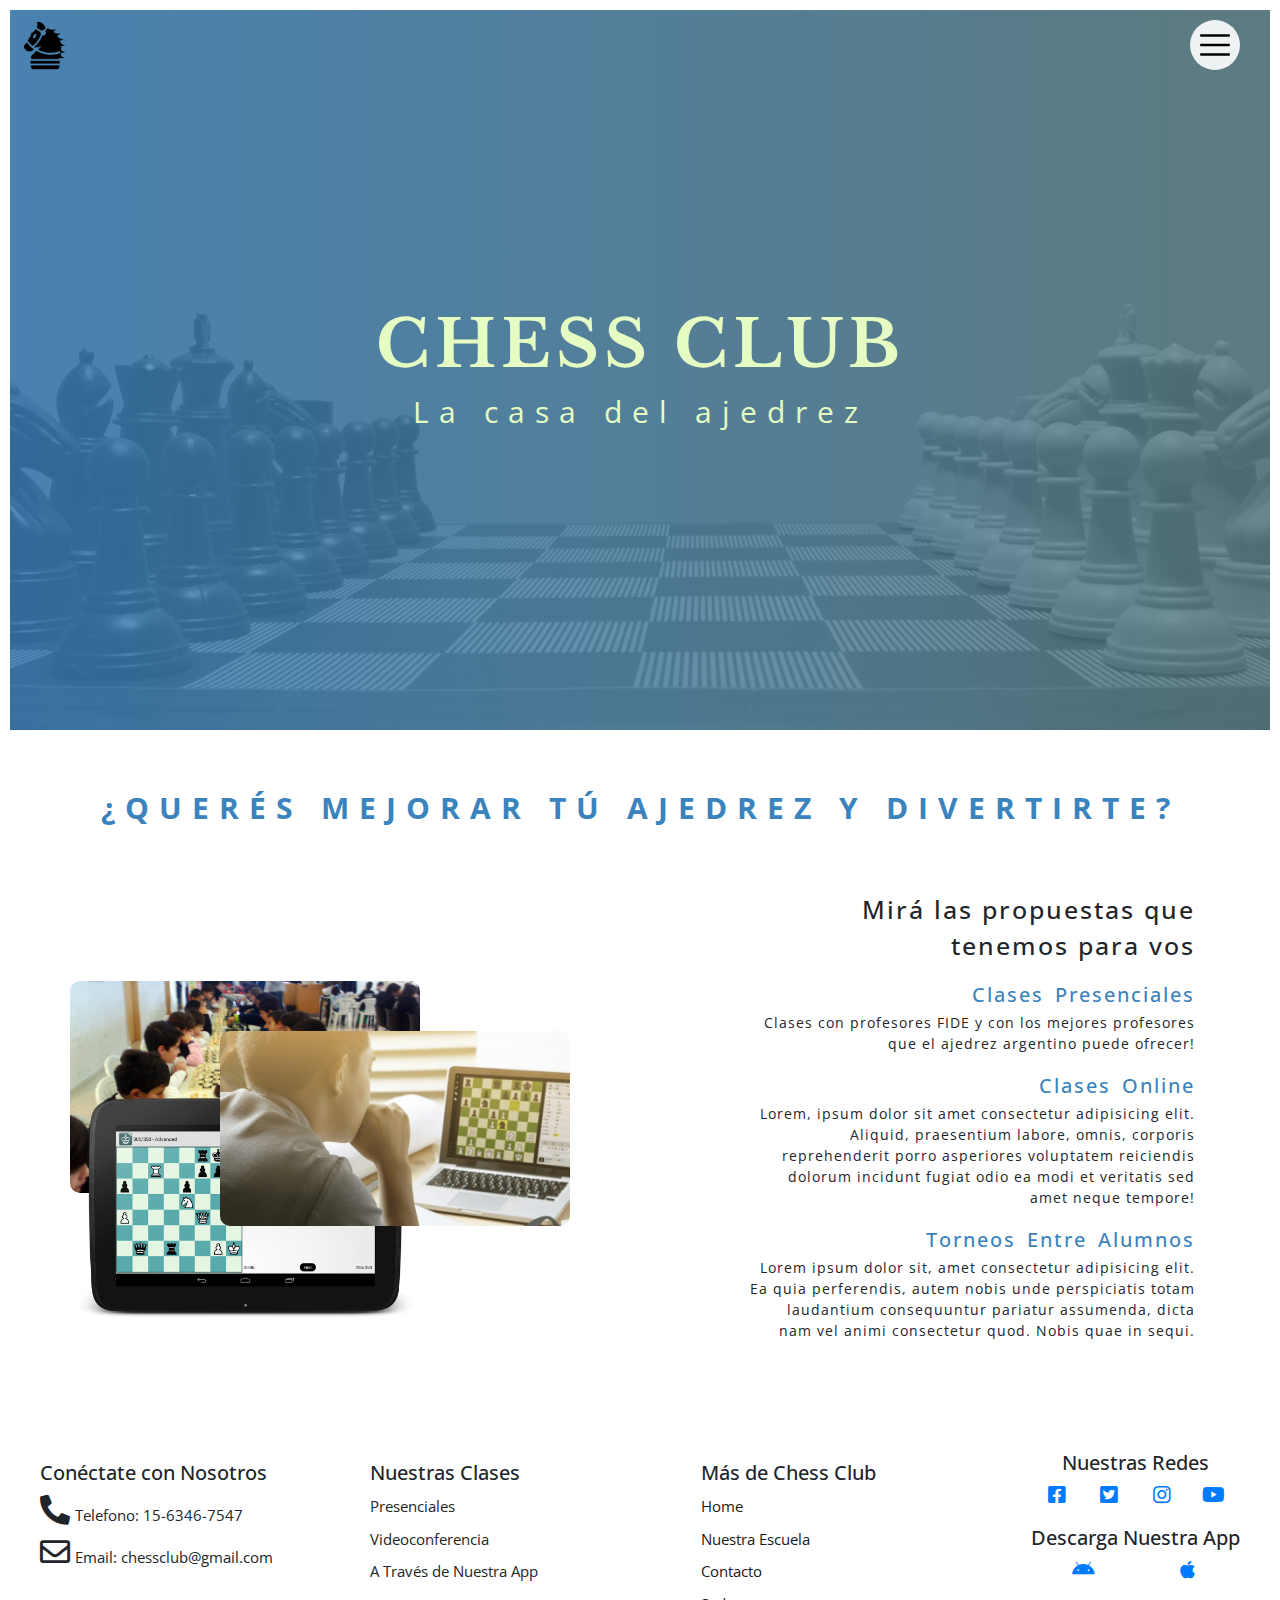
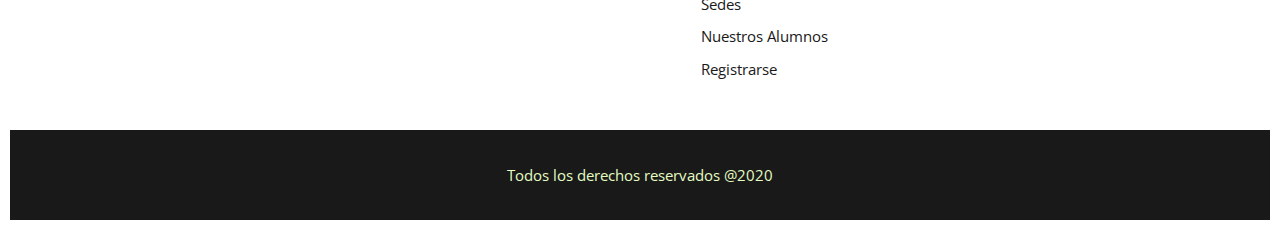
<file: index.html>
<!DOCTYPE html>
<html lang="en">

<head>
    <meta charset="UTF-8">
    <meta name="viewport" content="width=device-width, initial-scale=1.0">
    <link rel="stylesheet" href="css/fontawesome-free-5.14.0-web/css/all.css">
    <link rel="stylesheet" href="css/fontawesome-free-5.14.0-web/css/fontawesome.css">
    <link rel="stylesheet" href="css/fontawesome-free-5.14.0-web/css/regular.css">
    <link rel="stylesheet" href="css/fontawesome-free-5.14.0-web/css/solid.css">
    <link rel="stylesheet" href="https://stackpath.bootstrapcdn.com/bootstrap/4.5.2/css/bootstrap.min.css" integrity="sha384-JcKb8q3iqJ61gNV9KGb8thSsNjpSL0n8PARn9HuZOnIxN0hoP+VmmDGMN5t9UJ0Z" crossorigin="anonymous">
    <link rel="icon" href="img/favicon.png">
    <link rel="stylesheet" href="css/shared.css">
    <link rel="stylesheet" href="css/main.css">
    <title>Chess club</title>
</head>

<body>
    <div class="backdrop display"></div>
    <header class="main-header">
        <div class="main-nav">
            <a href="index.html" class="main-header__link">
                <img src="img/logo.png" alt="Logo" class="main-header__logo">
            </a>
            <div class="main-header__nav-icon icon">
                <img src="img/menu.svg" alt="Menu">
            </div>
            <nav class="main-header__nav display">
                <ul class="main-nav__items">
                    <li class="main-nav__name">
                        <span class="">Chess club</span>
                    </li>
                    <li class="main-nav__item">
                        <a href="#" class="main-nav__link">Home</a>
                    </li>
                    <li class="main-nav__item">
                        <a href="about.html" class="main-nav__link">Nuestra escuela</a>
                    </li>
                    <li class="main-nav__item">
                        <a href="contact.html" class="main-nav__link">Contacto</a>
                    </li>
                    <li class="main-nav__item">
                        <a href="sedes.html" class="main-nav__link">Sedes</a>
                    </li>
                    <li class="main-nav__item">
                        <a href="alumnos.html" class="main-nav__link">Nuestros Alumnos</a>
                    </li>
                    <li class="main-nav__item">
                        <a href="register.html" class="main-nav__link">Registrarse</a>
                    </li>
                </ul>
            </nav>
        </div>
        <div class="header__text-box">
            <h1 class="main-title">Chess Club</h1>
            <span class="sub-title">La casa del ajedrez</span>
        </div>
    </header>

    <main>
        <section class="section-about">
            <h2 class="subtitle">¿Querés mejorar tú ajedrez y divertirte?</h2>
            <div class="container">
                <div class="row">
                    <div class="col-md-7 about__images">
                        <img src="img/chicos.jpg" class="about__image about__image--1" alt="Chicos Jugando">
                        <img src="img/tablet2.png" class="about__image about__image--2" alt="Tablet">
                        <img src="img/notebbok.jpg" class="about__image about__image--3" alt="Chicos Jugando">
                    </div>
                    <div class="col-md-5 about__description">
                        <h3 class="description__title">Mirá las propuestas que tenemos para vos</h3>
                        <h4 class="clase__title">Clases Presenciales</h4>
                        <p class="clase__description">Clases con profesores FIDE y con los mejores profesores que el ajedrez argentino puede ofrecer!</p>
                        <h4 class="clase__title">Clases Online</h4>
                        <p class="clase__description">Lorem, ipsum dolor sit amet consectetur adipisicing elit. Aliquid, praesentium labore, omnis, corporis reprehenderit porro asperiores voluptatem reiciendis dolorum incidunt fugiat odio ea modi et veritatis sed amet neque tempore!</p>
                        <h4 class="clase__title">Torneos entre Alumnos</h4>
                        <p class="clase__description">Lorem ipsum dolor sit, amet consectetur adipisicing elit. Ea quia perferendis, autem nobis unde perspiciatis totam laudantium consequuntur pariatur assumenda, dicta nam vel animi consectetur quod. Nobis quae in sequi.</p>
                    </div>
                </div>
            </div>
        </section>        
                 
        <section class="contact">
            <nav class="contact-list">
                <ul class="contact__items">
                    <li class="contact__item">
                        <h3 class="contact__title contact__title">
                            Conéctate con Nosotros
                        </h3>
                    </li>
                    <li class="contact__item">
                        <i class="fas fa-phone-alt fa-2x"></i>
                        <span class="contact__number">Telefono: 15-6346-7547</span>
                    </li>
                    <li class="contact__item">
                        <i class="far fa-envelope fa-2x"></i>
                        <span class="contact__email">Email: chessclub@gmail.com</span>
                    </li>
                </ul>
            </nav>
        
            <nav class="recursos">
                <ul class="recursos__items">
                    <li class="recursos__item">
                        <h3 class="contact__title recursos__title">
                            Nuestras Clases
                        </h3>
                    </li>
                    <li class="recursos__item">
                        <span class="recursos">Presenciales</span>
                    </li>
                    <li class="recursos__item">
                        <span class="recursos">Videoconferencia</span>
                    </li>
                    <li class="recursos__item">
                        <span class="recursos">A Través de Nuestra App</span>
                    </li>
                </ul>
            </nav>
        
            <nav class="subnavbar">
                <ul class="contact__items">
                    <li class="contact__item">
                        <h3 class="contact__title contact__title">Más de Chess Club</h3>
                    </li>
                    <li class="contact__item">
                        <a href="#">Home</a>
                    </li>
                    <li class="contact__item">
                        <a href="about.html">Nuestra Escuela</a>
                    </li>
                    <li class="contact__item">
                        <a href="contact.html">Contacto</a>
                    </li>
                    <li class="contact__item">
                        <a href="sedes.html">Sedes</a>
                    </li>
                    <li class="contact__item">
                        <a href="alumnos.html">Nuestros Alumnos</a>
                    </li>
                    <li class="contact__item contact__item--cta">
                        <a href="register.html">Registrarse</a>
                    </li>
                </ul>
            </nav>
        
            <nav class="social-media">
                <h3 class="contact__title social-media__title">Nuestras Redes</h3>
                <ul class="social-media__items">
                    <li class="social-media__item"><a href="https://www.facebook.com"><i class="fab fa-facebook-square fa-2x"></i></a></li>
                    <li class="social-media__item"><a href="https://www.twitter.com"><i class="fab fa-twitter-square fa-2x"></i></a></li>
                    <li class="social-media__item"><a href="https://www.instagram.com"><i class="fab fa-instagram fa-2x"></i></a></li>
                    <li class="social-media__item"><a href="https://www.youtube.com"><i class="fab fa-youtube fa-2x"></i></a>
                    </li>
                </ul>
                <h3 class="contact__title contact-app__title">
                    Descarga Nuestra App
                </h3>
                <ul class="social-media__items">
                    <li class="social-media__item"><a href="#"><i class="fab fa-android fa-2x"></i></a></li>
                    <li class="social-media__item"><a href="#"><i class="fab fa-apple fa-2x"></i></a></li>
                </ul>
            </nav>
        </section>
    </main>

    <footer id="footer">
        
    </footer>



    <script src="https://code.jquery.com/jquery-3.5.1.slim.min.js"
        integrity="sha384-DfXdz2htPH0lsSSs5nCTpuj/zy4C+OGpamoFVy38MVBnE+IbbVYUew+OrCXaRkfj" crossorigin="anonymous"></script>
    <script src="https://cdn.jsdelivr.net/npm/popper.js@1.16.1/dist/umd/popper.min.js"
        integrity="sha384-9/reFTGAW83EW2RDu2S0VKaIzap3H66lZH81PoYlFhbGU+6BZp6G7niu735Sk7lN" crossorigin="anonymous"></script>
    <script src="https://stackpath.bootstrapcdn.com/bootstrap/4.5.2/js/bootstrap.min.js"
        integrity="sha384-B4gt1jrGC7Jh4AgTPSdUtOBvfO8shuf57BaghqFfPlYxofvL8/KUEfYiJOMMV+rV" crossorigin="anonymous"></script>
    <script src="js/main.js"></script>
</body>

</html>
</file>
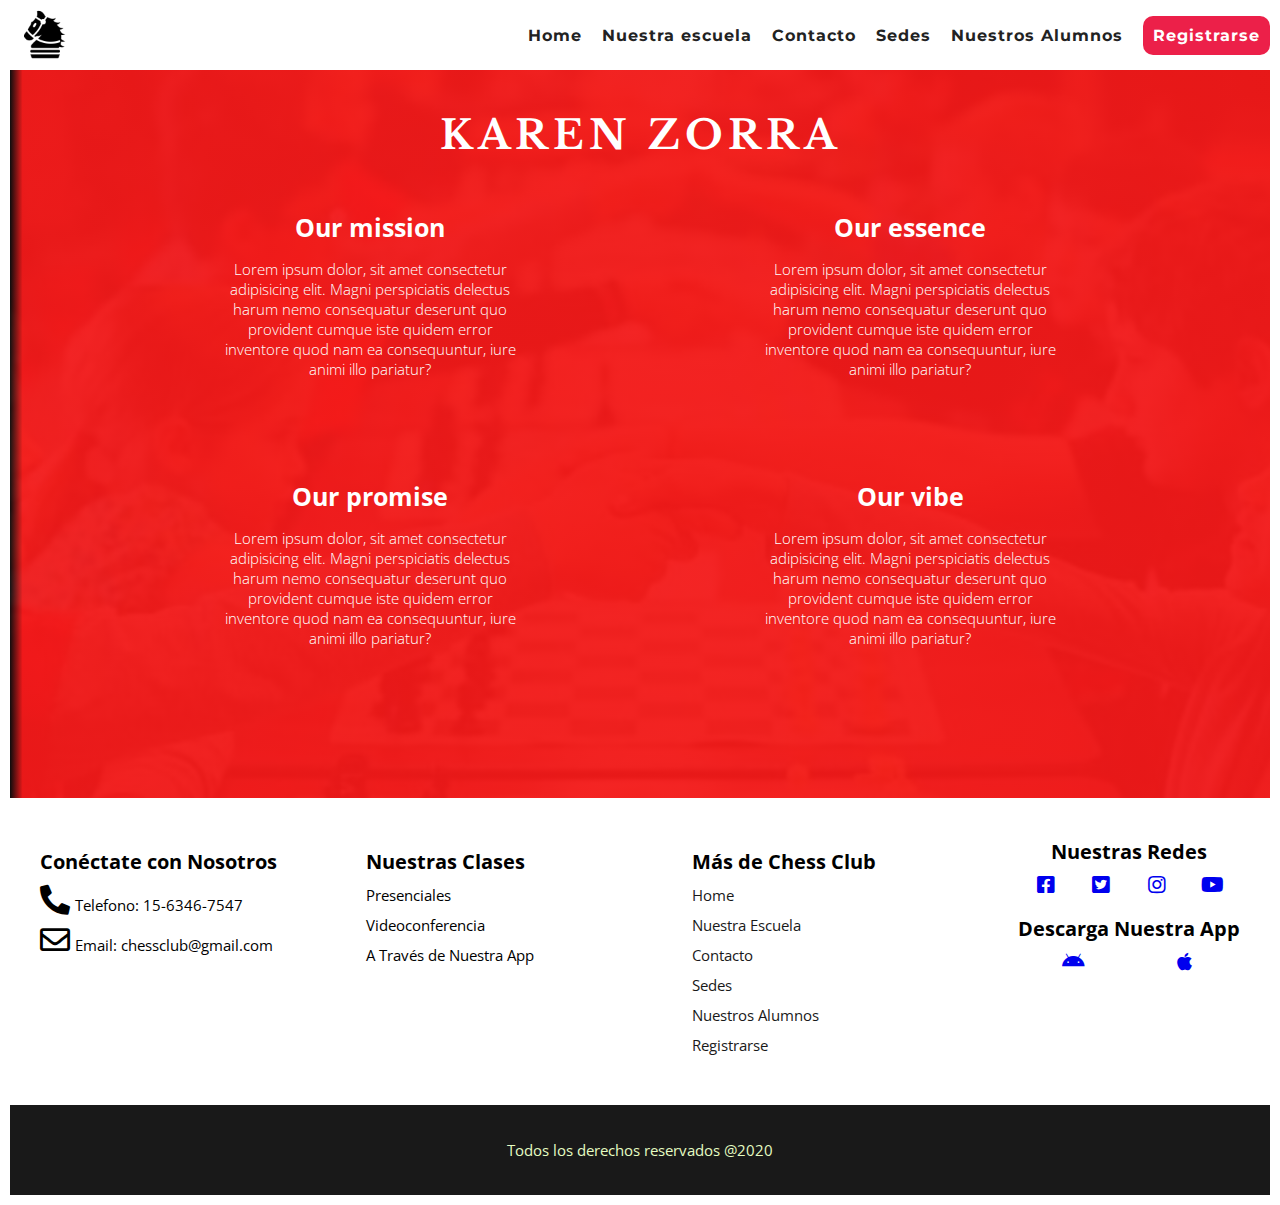
<file: about.html>
<!DOCTYPE html>
<html lang="en">

<head>
    <meta charset="UTF-8">
    <meta name="viewport" content="width=device-width, initial-scale=1.0">
    <link rel="stylesheet" href="css/fontawesome-free-5.14.0-web/css/all.css">
    <link rel="stylesheet" href="css/fontawesome-free-5.14.0-web/css/fontawesome.css">
    <link rel="stylesheet" href="css/fontawesome-free-5.14.0-web/css/regular.css">
    <link rel="stylesheet" href="css/fontawesome-free-5.14.0-web/css/solid.css">
    <link rel="icon" href="img/favicon.png">
    <link rel="stylesheet" href="css/shared.css">
    <link rel="stylesheet" href="css/about.css">
    <title>Chess club</title>
</head>

<body>

    <header class="header">
        <a href="index.html" class="header__link">
            <img src="img/logo.png" alt="Logo" class="header__logo">
        </a>
        <nav class="header-nav">
            <ul class="nav__items">
                <li class="nav__item">
                    <a cla href="index.html" class="nav__link">Home</a>
                </li>
                <li class="nav__item">
                    <a cla href="#" class="nav__link">Nuestra escuela</a>
                </li>
                <li class="nav__item">
                    <a cla href="contact.html" class="nav__link">Contacto</a>
                </li>
                <li class="nav__item">
                    <a cla href="sedes.html" class="nav__link">Sedes</a>
                </li>
                <li class="nav__item">
                    <a cla href="#" class="nav__link">Nuestros Alumnos</a>
                </li>
                <li class="nav__item nav__item--cta">
                    <a cla href="register.html" class="nav__link">Registrarse</a>
                </li>
            </ul>
        </nav>
    </header>

    <main class="main">
        <section class="about">
            <h1 class="main-title main-title__about">Karen zorra</h1>
            <div class="cards">
                <div class="about__card">
                    <h2 class="card__title">
                    Our mission
                    </h2>
                    <p class="card__description">Lorem ipsum dolor, sit amet consectetur adipisicing elit. Magni perspiciatis delectus harum nemo consequatur deserunt quo provident cumque iste quidem error inventore quod nam ea consequuntur, iure animi illo pariatur?</p>
                </div>
                <div class="about__card">
                    <h2 class="card__title">
                        Our essence
                    </h2>
                    <p class="card__description">Lorem ipsum dolor, sit amet consectetur adipisicing elit. Magni perspiciatis delectus harum nemo consequatur deserunt quo provident cumque iste quidem error inventore quod nam ea consequuntur, iure animi illo pariatur?</p>
                </div>
                <div class="about__card">
                    <h2 class="card__title">
                        Our promise
                    </h2>
                    <p class="card__description">Lorem ipsum dolor, sit amet consectetur adipisicing elit. Magni perspiciatis delectus harum nemo consequatur deserunt quo provident cumque iste quidem error inventore quod nam ea consequuntur, iure animi illo pariatur?</p>
                </div>
                <div class="about__card">
                    <h2 class="card__title">
                        Our vibe
                    </h2>
                    <p class="card__description">Lorem ipsum dolor, sit amet consectetur adipisicing elit. Magni perspiciatis delectus harum nemo consequatur deserunt quo provident cumque iste quidem error inventore quod nam ea consequuntur, iure animi illo pariatur?</p>
                </div>
            </div>
        </section>
    
        <section class="contact">
            <nav class="contact-list">
                <ul class="contact__items">
                    <li class="contact__item">
                        <h3 class="contact__title contact__title">
                            Conéctate con Nosotros
                        </h3>
                    </li>
                    <li class="contact__item">
                        <i class="fas fa-phone-alt fa-2x"></i>
                        <span class="contact__number">Telefono: 15-6346-7547</span>
                    </li>
                    <li class="contact__item">
                        <i class="far fa-envelope fa-2x"></i>
                        <span class="contact__email">Email: chessclub@gmail.com</span>
                    </li>
                </ul>
            </nav>
        
            <nav class="recursos">
                <ul class="recursos__items">
                    <li class="recursos__item">
                        <h3 class="contact__title recursos__title">
                            Nuestras Clases
                        </h3>
                    </li>
                    <li class="recursos__item">
                        <span class="recursos">Presenciales</span>
                    </li>
                    <li class="recursos__item">
                        <span class="recursos">Videoconferencia</span>
                    </li>
                    <li class="recursos__item">
                        <span class="recursos">A Través de Nuestra App</span>
                    </li>
                </ul>
            </nav>
        
            <nav class="subnavbar">
                <ul class="contact__items">
                    <li class="contact__item">
                        <h3 class="contact__title contact__title">Más de Chess Club</h3>
                    </li>
                    <li class="contact__item">
                        <a href="#">Home</a>
                    </li>
                    <li class="contact__item">
                        <a href="about.html">Nuestra Escuela</a>
                    </li>
                    <li class="contact__item">
                        <a href="contact.html">Contacto</a>
                    </li>
                    <li class="contact__item">
                        <a href="sedes.html">Sedes</a>
                    </li>
                    <li class="contact__item">
                        <a href="alumnos.html">Nuestros Alumnos</a>
                    </li>
                    <li class="contact__item contact__item--cta">
                        <a href="register.html">Registrarse</a>
                    </li>
                </ul>
            </nav>
        
            <nav class="social-media">
                <h3 class="contact__title social-media__title">Nuestras Redes</h3>
                <ul class="social-media__items">
                    <li class="social-media__item"><a href="https://www.facebook.com"><i
                                class="fab fa-facebook-square fa-2x"></i></a></li>
                    <li class="social-media__item"><a href="https://www.twitter.com"><i
                                class="fab fa-twitter-square fa-2x"></i></a></li>
                    <li class="social-media__item"><a href="https://www.instagram.com"><i
                                class="fab fa-instagram fa-2x"></i></a></li>
                    <li class="social-media__item"><a href="https://www.youtube.com"><i class="fab fa-youtube fa-2x"></i></a>
                    </li>
                </ul>
                <h3 class="contact__title contact-app__title">
                    Descarga Nuestra App
                </h3>
                <ul class="social-media__items">
                    <li class="social-media__item"><a href="#"><i class="fab fa-android fa-2x"></i></a></li>
                    <li class="social-media__item"><a href="#"><i class="fab fa-apple fa-2x"></i></a></li>
                </ul>
            </nav>
        </section>
        </main>
        
        <footer id="footer">
            <p class="footer__copyright">Todos los derechos reservados @2020</p>
        </footer>

</body>

</html>
</file>
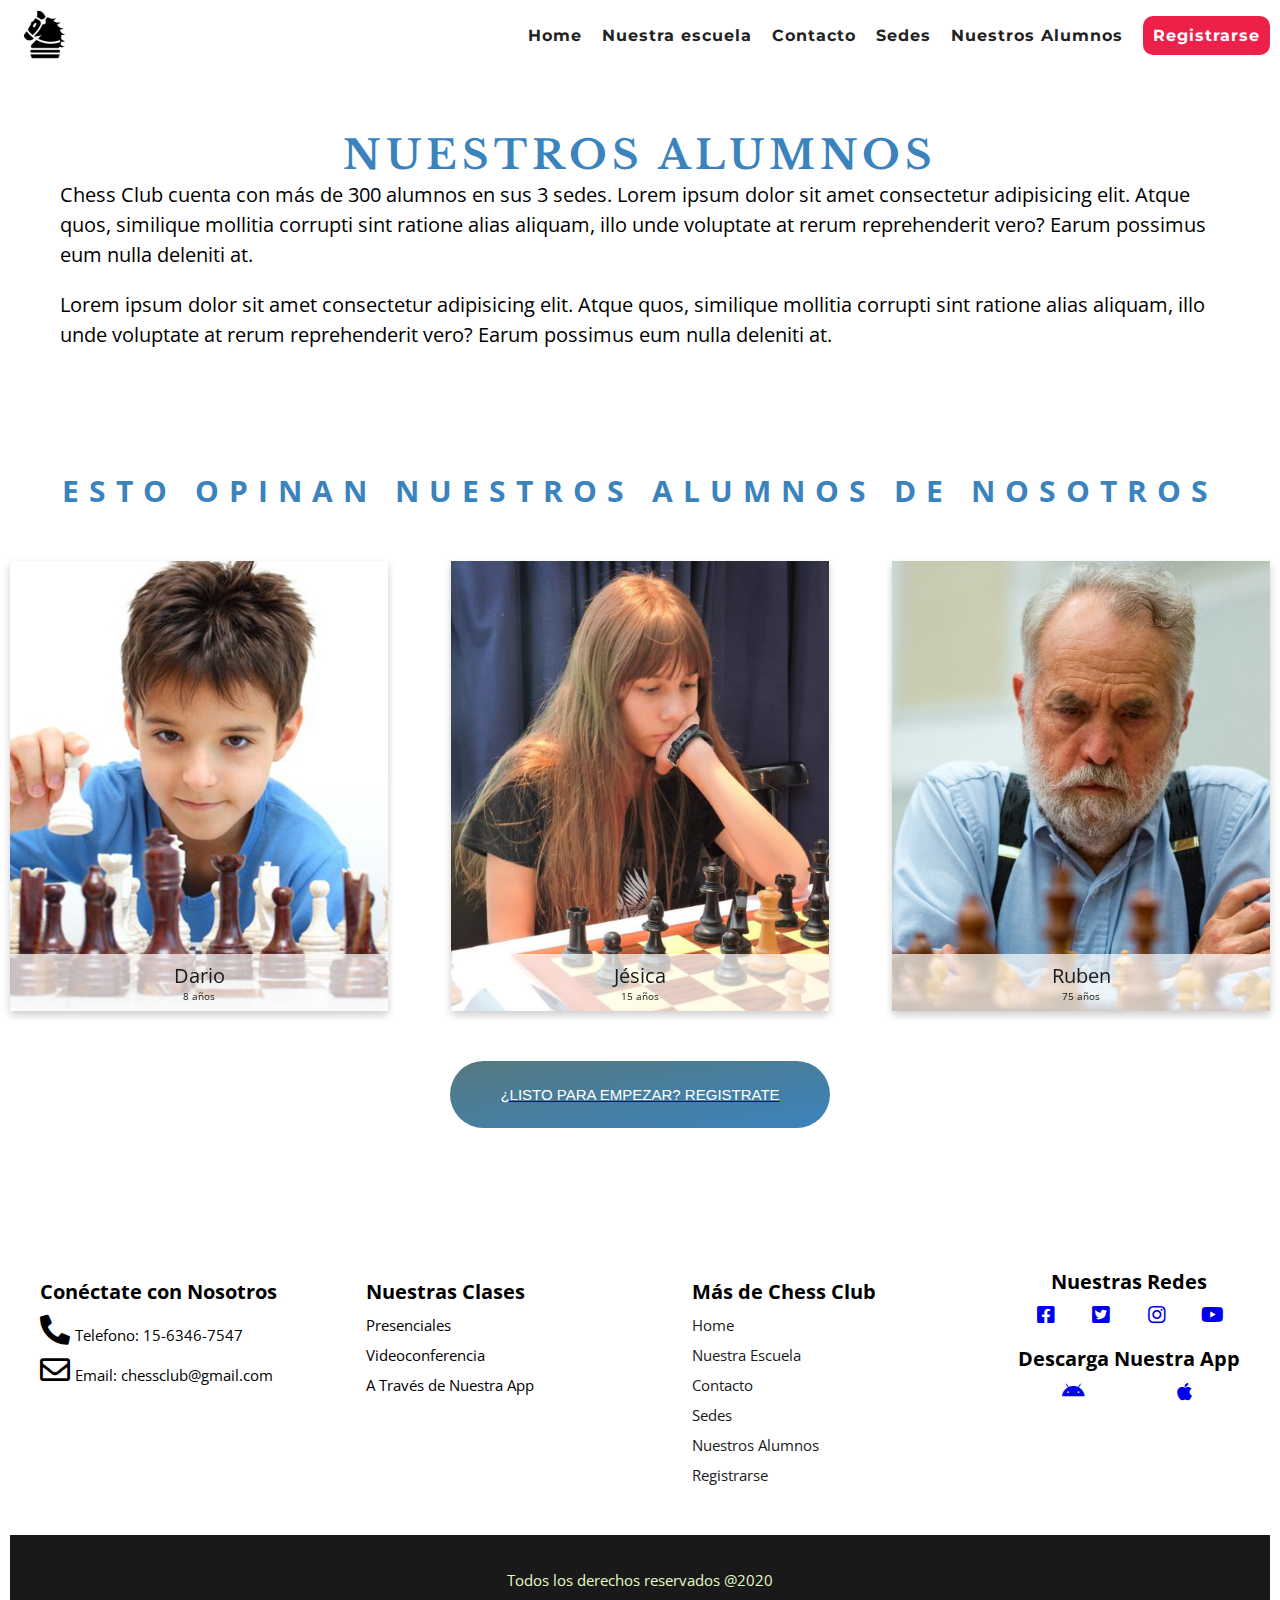
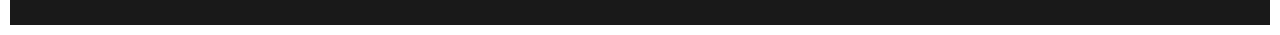
<file: alumnos.html>
<!DOCTYPE html>
<html lang="en">
<head>
    <meta charset="UTF-8">
    <meta name="viewport" content="width=device-width, initial-scale=1.0">
    <link rel="stylesheet" href="css/fontawesome-free-5.14.0-web/css/all.css">
    <link rel="stylesheet" href="css/fontawesome-free-5.14.0-web/css/fontawesome.css">
    <link rel="stylesheet" href="css/fontawesome-free-5.14.0-web/css/regular.css">
    <link rel="stylesheet" href="css/fontawesome-free-5.14.0-web/css/solid.css">
    <link rel="icon" href="img/favicon.png">
    <link rel="stylesheet" href="css/shared.css">
    <link rel="stylesheet" href="css/alumnos.css">
    <title>Nuestros Alumnos</title>
</head>
<body>
    <header class="header">
        <a href="index.html" class="header__link">
            <img src="img/logo.png" alt="Logo" class="header__logo">
        </a>
        <nav class="header-nav">
            <ul class="nav__items">
                <li class="nav__item">
                    <a cla href="index.html" class="nav__link">Home</a>
                </li>
                <li class="nav__item">
                    <a cla href="about.html" class="nav__link">Nuestra escuela</a>
                </li>
                <li class="nav__item">
                    <a cla href="contact.html" class="nav__link">Contacto</a>
                </li>
                <li class="nav__item">
                    <a cla href="sedes.html" class="nav__link">Sedes</a>
                </li>
                <li class="nav__item">
                    <a cla href="#" class="nav__link">Nuestros Alumnos</a>
                </li>
                <li class="nav__item nav__item--cta">
                    <a cla href="register.html" class="nav__link">Registrarse</a>
                </li>
            </ul>
        </nav>
    </header>

    <main>
        <section class="alumnos">
            <h1 class="main-title alumnos__title">Nuestros Alumnos</h1>
            <p class="alumnos__paragraph">Chess Club cuenta con más de 300 alumnos en sus 3 sedes. Lorem ipsum dolor sit amet consectetur adipisicing elit. Atque quos, similique mollitia corrupti sint ratione alias aliquam, illo unde voluptate at rerum reprehenderit vero? Earum possimus eum nulla deleniti at.</p>
            <p class="alumnos__paragraph">Lorem ipsum dolor sit amet consectetur adipisicing elit. Atque quos, similique mollitia corrupti sint ratione alias aliquam, illo unde voluptate at rerum reprehenderit vero? Earum possimus eum nulla deleniti at.</p>
        </section>


        <section class="comments">
            <h2 class="subtitle comments__title">Esto opinan nuestros alumnos de nosotros</h2>
            <div class="cards">
                <div class="comments-card flip-card">
                    <div class="flip-card-inner">
                        <div class="card__side--front">
                            <div class="card__picture card__picture--1">
                                <ul class="card__items">
                                    <li class="card__item card__item--name">Dario</li>
                                    <li class="card__item card__item--age">8 años</li>
                                </ul>
                            </div>
                        </div>
                        <div class="card__side--back">
                            <p>"Lorem ipsum dolor sit amet, consectetur adipisicing elit. Commodi veniam officia esse?
                                Consectetur placeat, id quis hic maxime dolores, quae est commodi alias voluptatem magni
                                voluptates? Iure eveniet cupiditate nobis!"</p>
                        </div>
                    </div>
                </div>
                <div class="comments-card flip-card">
                    <div class="flip-card-inner">
                        <div class="card__side--front">
                            <div class="card__picture card__picture--2">
                                <ul class="card__items">
                                    <li class="card__item card__item--name">Jésica</li>
                                    <li class="card__item card__item--age">15 años</li>
                                </ul>
                            </div>
                        </div>
                        <div class="card__side--back">
                            <p>"Lorem ipsum dolor sit amet, consectetur adipisicing elit. Commodi veniam officia esse?
                                Consectetur placeat, id quis hic maxime dolores, quae est commodi alias voluptatem magni
                                voluptates? Iure eveniet cupiditate nobis!"</p>
                        </div>
                    </div>
                </div>
                <div class="comments-card flip-card">
                    <div class="flip-card-inner">
                        <div class="card__side--front">
                            <div class="card__picture card__picture--3">
        
                                <ul class="card__items">
                                    <li class="card__item card__item--name">Ruben</li>
                                    <li class="card__item card__item--age">75 años</li>
                                </ul>
        
                            </div>
                        </div>
                        <div class="card__side--back">
                            <p>"Lorem ipsum dolor sit amet, consectetur adipisicing elit. Commodi veniam officia esse?
                                Consectetur placeat, id quis hic maxime dolores, quae est commodi alias voluptatem magni
                                voluptates? Iure eveniet cupiditate nobis!"</p>
                        </div>
                    </div>
                </div>
            </div>

            <div class="cta">
                <button class="btn">
                    <a href="register.html"><span class="btn__text">¿Listo para empezar? Registrate</span></a>
                </button>
            </div>
        </section>

        <section class="contact">
            <nav class="contact-list">
                <ul class="contact__items">
                    <li class="contact__item">
                        <h3 class="contact__title contact__title">
                            Conéctate con Nosotros
                        </h3>
                    </li>
                    <li class="contact__item">
                        <i class="fas fa-phone-alt fa-2x"></i>
                        <span class="contact__number">Telefono: 15-6346-7547</span>
                    </li>
                    <li class="contact__item">
                        <i class="far fa-envelope fa-2x"></i>
                        <span class="contact__email">Email: chessclub@gmail.com</span>
                    </li>
                </ul>
            </nav>
        
            <nav class="recursos">
                <ul class="recursos__items">
                    <li class="recursos__item">
                        <h3 class="contact__title recursos__title">
                            Nuestras Clases
                        </h3>
                    </li>
                    <li class="recursos__item">
                        <span class="recursos">Presenciales</span>
                    </li>
                    <li class="recursos__item">
                        <span class="recursos">Videoconferencia</span>
                    </li>
                    <li class="recursos__item">
                        <span class="recursos">A Través de Nuestra App</span>
                    </li>
                </ul>
            </nav>
        
            <nav class="subnavbar">
                <ul class="contact__items">
                    <li class="contact__item">
                        <h3 class="contact__title contact__title">Más de Chess Club</h3>
                    </li>
                    <li class="contact__item">
                        <a href="#">Home</a>
                    </li>
                    <li class="contact__item">
                        <a href="about.html">Nuestra Escuela</a>
                    </li>
                    <li class="contact__item">
                        <a href="contact.html">Contacto</a>
                    </li>
                    <li class="contact__item">
                        <a href="sedes.html">Sedes</a>
                    </li>
                    <li class="contact__item">
                        <a href="alumnos.html">Nuestros Alumnos</a>
                    </li>
                    <li class="contact__item contact__item--cta">
                        <a href="register.html">Registrarse</a>
                    </li>
                </ul>
            </nav>
        
            <nav class="social-media">
                <h3 class="contact__title social-media__title">Nuestras Redes</h3>
                <ul class="social-media__items">
                    <li class="social-media__item"><a href="https://www.facebook.com"><i
                                class="fab fa-facebook-square fa-2x"></i></a></li>
                    <li class="social-media__item"><a href="https://www.twitter.com"><i
                                class="fab fa-twitter-square fa-2x"></i></a></li>
                    <li class="social-media__item"><a href="https://www.instagram.com"><i
                                class="fab fa-instagram fa-2x"></i></a></li>
                    <li class="social-media__item"><a href="https://www.youtube.com"><i class="fab fa-youtube fa-2x"></i></a>
                    </li>
                </ul>
                <h3 class="contact__title contact-app__title">
                    Descarga Nuestra App
                </h3>
                <ul class="social-media__items">
                    <li class="social-media__item"><a href="#"><i class="fab fa-android fa-2x"></i></a></li>
                    <li class="social-media__item"><a href="#"><i class="fab fa-apple fa-2x"></i></a></li>
                </ul>
            </nav>
        </section>
    </main>
        
    <footer id="footer">
        <p class="footer__copyright">Todos los derechos reservados @2020</p>
    </footer>

</body>
</html>
</file>
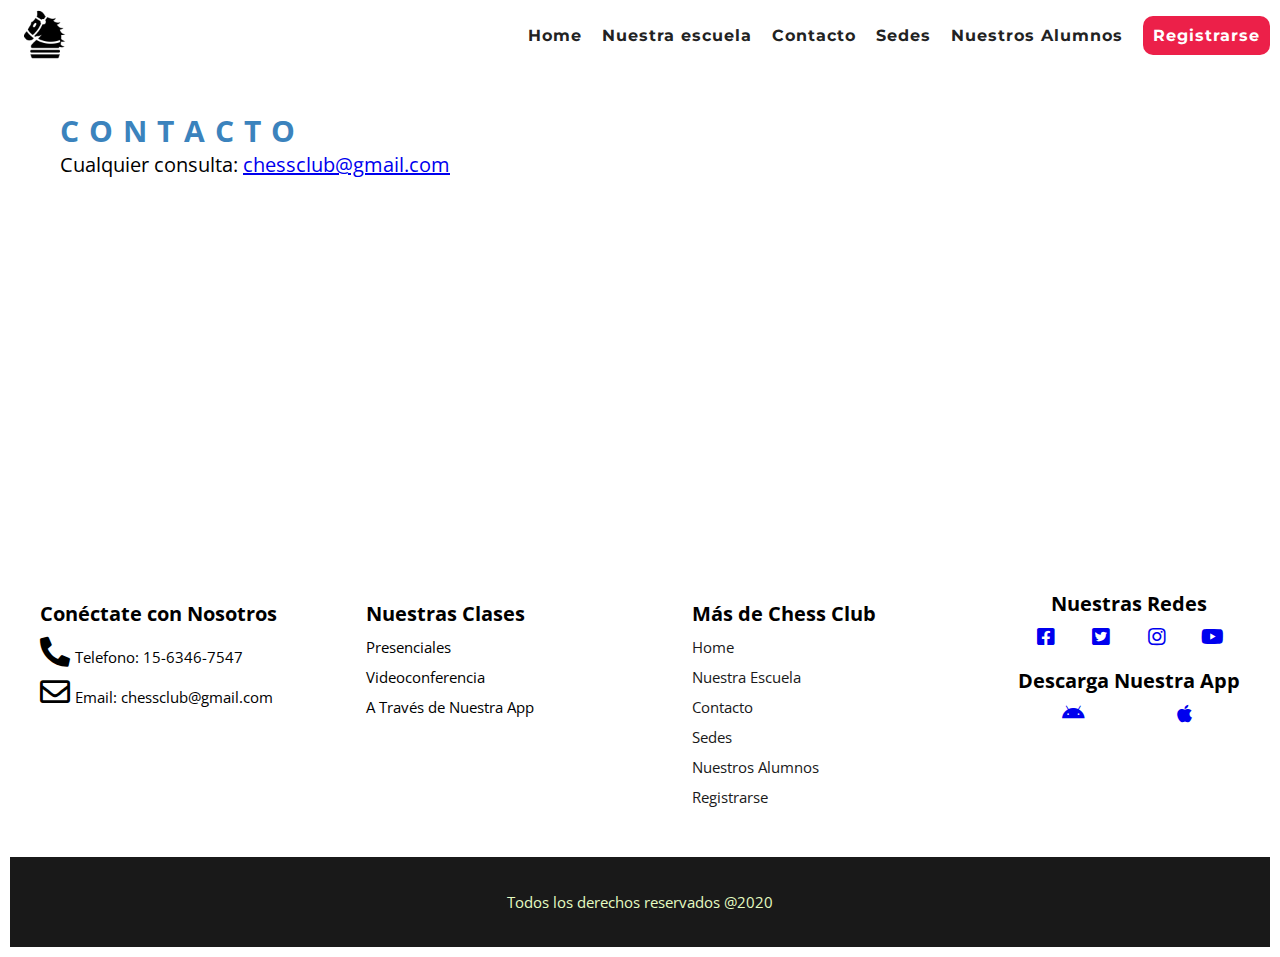
<file: contact.html>
<!DOCTYPE html>
<html lang="en">

<head>
    <meta charset="UTF-8">
    <meta name="viewport" content="width=device-width, initial-scale=1.0">
    <link rel="stylesheet" href="css/fontawesome-free-5.14.0-web/css/all.css">
    <link rel="stylesheet" href="css/fontawesome-free-5.14.0-web/css/fontawesome.css">
    <link rel="stylesheet" href="css/fontawesome-free-5.14.0-web/css/regular.css">
    <link rel="stylesheet" href="css/fontawesome-free-5.14.0-web/css/solid.css">
    <link rel="icon" href="img/favicon.png">
    <link rel="stylesheet" href="css/shared.css">
    <link rel="stylesheet" href="css/contact.css">
    <title>Chess club</title>
</head>

<body>
    
    <header class="header">
        <a href="index.html" class="header__link">
            <img src="img/logo.png" alt="Logo" class="header__logo">
        </a>
        <nav class="header-nav">
            <ul class="nav__items">
                <li class="nav__item">
                    <a cla href="index.html" class="nav__link">Home</a>
                </li>
                <li class="nav__item">
                    <a cla href="about.html" class="nav__link">Nuestra escuela</a>
                </li>
                <li class="nav__item">
                    <a cla href="#" class="nav__link">Contacto</a>
                </li>
                <li class="nav__item">
                    <a cla href="sedes.html" class="nav__link">Sedes</a>
                </li>
                <li class="nav__item">
                    <a cla href="alumnos.html" class="nav__link">Nuestros Alumnos</a>
                </li>
                <li class="nav__item nav__item--cta">
                    <a cla href="register.html" class="nav__link">Registrarse</a>
                </li>
            </ul>
        </nav>
    </header>

    <main class="main-contact">
        <div class="content">
            <h1 class="content__title subtitle">Contacto</h1>
            <p class="content__description">Cualquier consulta: <a href="mailto:chessclub@gmail.com">chessclub@gmail.com</a></p>
        </div>

        <section class="contact">
            <nav class="contact-list">
                <ul class="contact__items">
                    <li class="contact__item">
                        <h3 class="contact__title contact__title">
                            Conéctate con Nosotros
                        </h3>
                    </li>
                    <li class="contact__item">
                        <i class="fas fa-phone-alt fa-2x"></i>
                        <span class="contact__number">Telefono: 15-6346-7547</span>
                    </li>
                    <li class="contact__item">
                        <i class="far fa-envelope fa-2x"></i>
                        <span class="contact__email">Email: chessclub@gmail.com</span>
                    </li>
                </ul>
            </nav>

            <nav class="recursos">
                <ul class="recursos__items">
                    <li class="recursos__item">
                        <h3 class="contact__title recursos__title">
                            Nuestras Clases
                        </h3>
                    </li>
                    <li class="recursos__item">
                        <span class="recursos">Presenciales</span>
                    </li>
                    <li class="recursos__item">
                        <span class="recursos">Videoconferencia</span>
                    </li>
                    <li class="recursos__item">
                        <span class="recursos">A Través de Nuestra App</span>
                    </li>
                </ul>
            </nav>

            <nav class="subnavbar">
                <ul class="contact__items">
                    <li class="contact__item">
                        <h3 class="contact__title contact__title">Más de Chess Club</h3>
                    </li>
                    <li class="contact__item">
                        <a href="#">Home</a>
                    </li>
                    <li class="contact__item">
                        <a href="about.html">Nuestra Escuela</a>
                    </li>
                    <li class="contact__item">
                        <a href="contact.html">Contacto</a>
                    </li>
                    <li class="contact__item">
                        <a href="sedes.html">Sedes</a>
                    </li>
                    <li class="contact__item">
                        <a href="alumnos.html">Nuestros Alumnos</a>
                    </li>
                    <li class="contact__item contact__item--cta">
                        <a href="register.html">Registrarse</a>
                    </li>
                </ul>
            </nav>

            <nav class="social-media">
                <h3 class="contact__title social-media__title">Nuestras Redes</h3>
                <ul class="social-media__items">
                    <li class="social-media__item"><a href="https://www.facebook.com"><i
                                class="fab fa-facebook-square fa-2x"></i></a></li>
                    <li class="social-media__item"><a href="https://www.twitter.com"><i
                                class="fab fa-twitter-square fa-2x"></i></a></li>
                    <li class="social-media__item"><a href="https://www.instagram.com"><i
                                class="fab fa-instagram fa-2x"></i></a></li>
                    <li class="social-media__item"><a href="https://www.youtube.com"><i class="fab fa-youtube fa-2x"></i></a>
                    </li>
                </ul>
                <h3 class="contact__title contact-app__title">
                    Descarga Nuestra App
                </h3>
                <ul class="social-media__items">
                    <li class="social-media__item"><a href="#"><i class="fab fa-android fa-2x"></i></a></li>
                    <li class="social-media__item"><a href="#"><i class="fab fa-apple fa-2x"></i></a></li>
                </ul>
            </nav>
        </section>
    </main>

    <footer id="footer">
        <p class="footer__copyright">Todos los derechos reservados @2020</p>
    </footer>

</body>

</html>
</file>
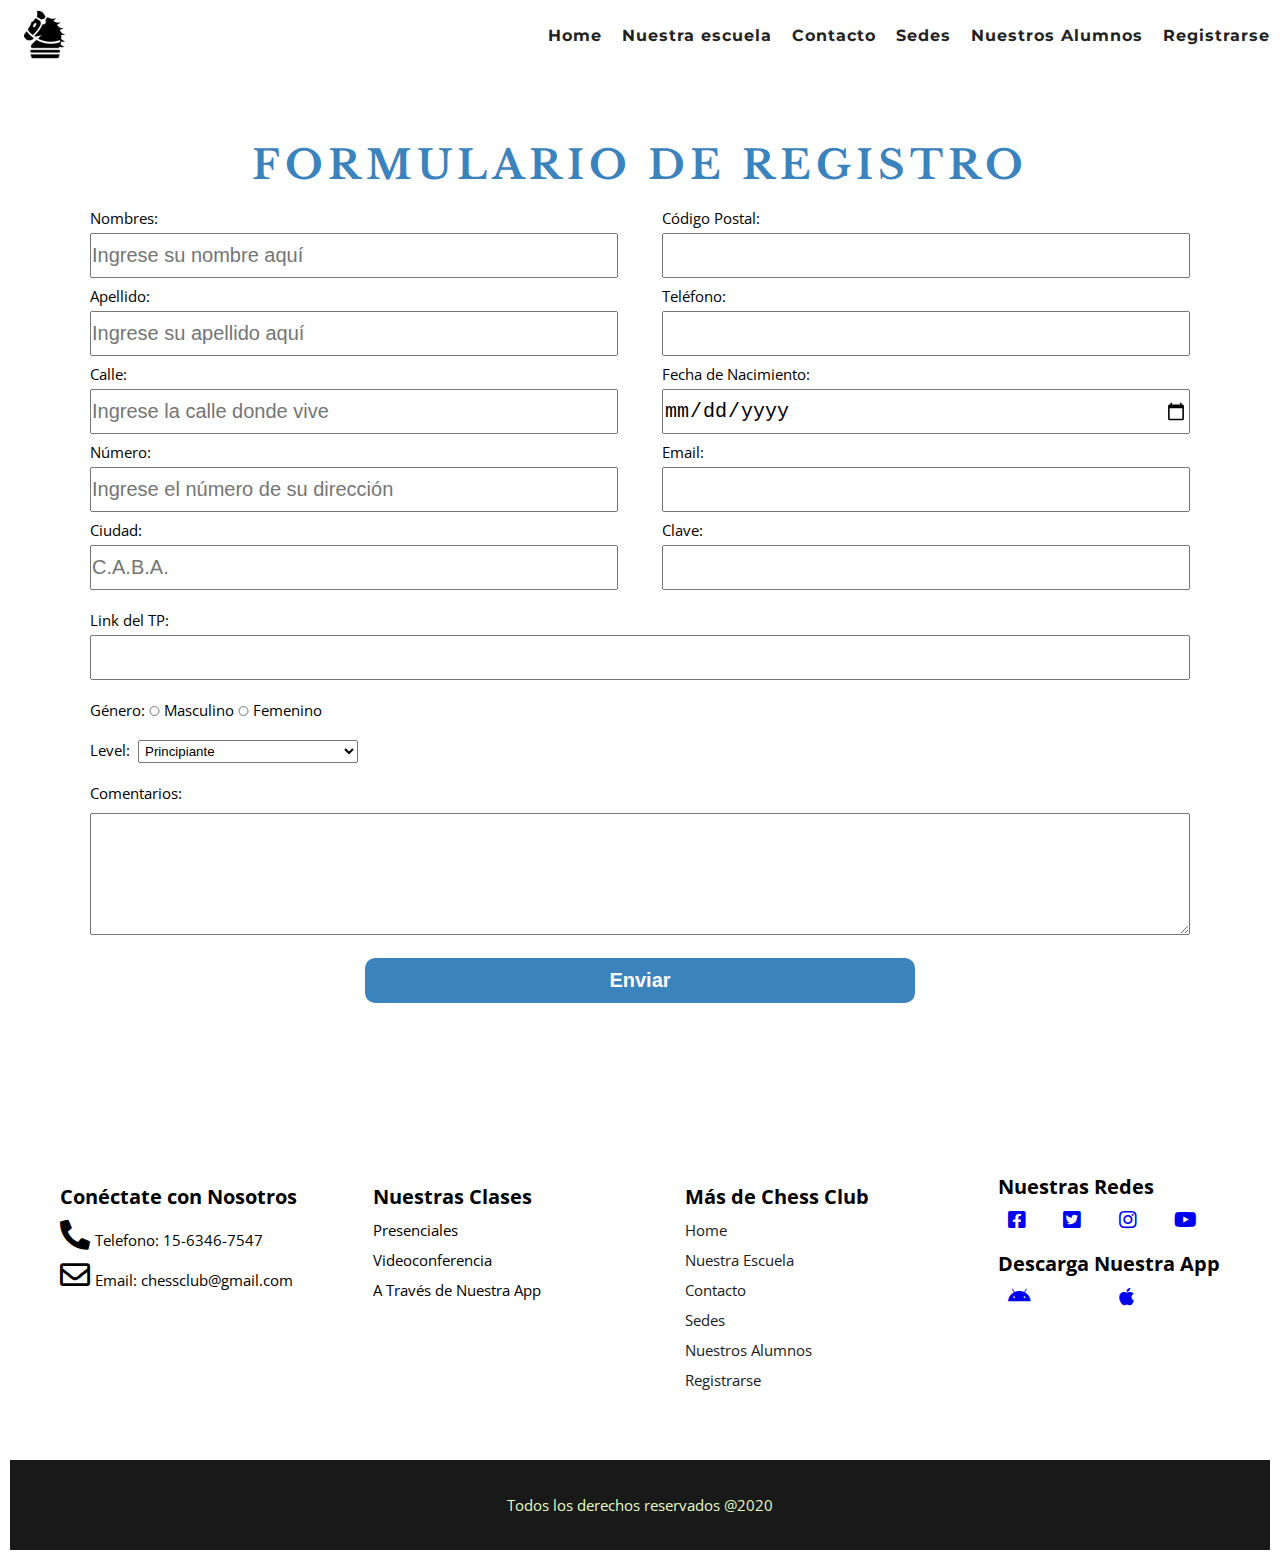
<file: register.html>
<!DOCTYPE html>
<html lang="en">
<head>
    <meta charset="UTF-8">
    <meta name="viewport" content="width=device-width, initial-scale=1.0">
    <title>Registrarse</title>
    <link rel="stylesheet" href="css/fontawesome-free-5.14.0-web/css/all.css">
    <link rel="stylesheet" href="css/fontawesome-free-5.14.0-web/css/fontawesome.css">
    <link rel="stylesheet" href="css/fontawesome-free-5.14.0-web/css/regular.css">
    <link rel="stylesheet" href="css/fontawesome-free-5.14.0-web/css/solid.css">
    <link rel="icon" href="img/favicon.png">
    <link rel="stylesheet" href="css/shared.css">
    <link rel="stylesheet" href="css/register.css">
</head>
<body>
    <header class="header">
        <a href="index.html" class="header__link">
            <img src="img/logo.png" alt="Logo" class="header__logo">
        </a>
        <nav class="header-nav">
            <ul class="nav__items">
                <li class="nav__item">
                    <a cla href="index.html" class="nav__link">Home</a>
                </li>
                <li class="nav__item">
                    <a cla href="about.html" class="nav__link">Nuestra escuela</a>
                </li>
                <li class="nav__item">
                    <a cla href="contact.html" class="nav__link">Contacto</a>
                </li>
                <li class="nav__item">
                    <a cla href="sedes.html" class="nav__link">Sedes</a>
                </li>
                <li class="nav__item">
                    <a cla href="alumnos.html" class="nav__link">Nuestros Alumnos</a>
                </li>
                <li class="nav__item">
                    <a cla href="#" class="nav__link">Registrarse</a>
                </li>
            </ul>
        </nav>
    </header>


    <main class="register">
        <div class="content">
            <h1 class="main-title">Formulario de Registro</h1>
    
            <form action="register.html" method="post" class="register-form">
                <div class="register-form__boxes">
                    <div class="register-form__box1">
                        <label for="name">Nombres: </label>
                        <input type="text" name="name" id="name" placeholder="Ingrese su nombre aquí">
            
                        <label for="surname">Apellido: </label>
                        <input type="text" name="surname" id="surname" placeholder="Ingrese su apellido aquí">
                        
                        <label for="calle">Calle: </label>
                        <input type="text" name="calle" id="calle" placeholder="Ingrese la calle donde vive">
                        
                        <label for="numero">Número: </label>
                        <input type="text" name="numero" id="numero" placeholder="Ingrese el número de su dirección">
                        
                        <label for="ciudad">Ciudad: </label>
                        <input type="text" name="ciudad" id="ciudad" placeholder="C.A.B.A.">
                    </div>
        
                    <div class="register-form__box2">
                        <label for="codigo-postal">Código Postal: </label>
                        <input type="text" name="cp" id="codigo-postal">
                        
                        <label for="telefono">Teléfono: </label>
                        <input type="tel" name="telefono" id="telefono">
                        
                        <label for="fec-nac">Fecha de Nacimiento: </label>
                        <input type="date" name="fec-nac" id="fec-nac">
                        <label for="email">Email: </label>
                        
                        <input type="email" name="email" id="email">
                        
                        <label for="password">Clave: </label>
                        <input type="password" name="password" id="password">
                    </div>
                </div>
    
                <label for="link">Link del TP: </label>
                <input type="url" name="link" id="link">
                
                <label for="genero">Género: </label>
                <input type="radio" name="genero" id="genero" value="male"><span class="radio-text">Masculino</span>
                <input type="radio" name="genero" id="genero" value="female"><span class="radio-text">Femenino</span><br>
    
                <label for="level">Level: </label>
                <select name="level" class="register-form__level" id="level">
                    <option value="principiante">Principiante</option>
                    <option value="intermedio">Intermedio</option>
                    <option value="avanzado">Avanzado</option>
                </select>
        
                <div class="register-form__comments">
                    <label for="comments">Comentarios:</label>
                    <textarea name="comments" class="register-form__comments-box" id="comments" cols="60" rows="8"></textarea>
                </div>
        
                <input type="submit" value="Enviar">
            </form>
        </div>
        <section class="contact">
            <nav class="contact-list">
                <ul class="contact__items">
                    <li class="contact__item">
                        <h3 class="contact__title contact__title">
                            Conéctate con Nosotros
                        </h3>
                    </li>
                    <li class="contact__item">
                        <i class="fas fa-phone-alt fa-2x"></i>
                        <span class="contact__number">Telefono: 15-6346-7547</span>
                    </li>
                    <li class="contact__item">
                        <i class="far fa-envelope fa-2x"></i>
                        <span class="contact__email">Email: chessclub@gmail.com</span>
                    </li>
                </ul>
            </nav>
        
            <nav class="recursos">
                <ul class="recursos__items">
                    <li class="recursos__item">
                        <h3 class="contact__title recursos__title">
                            Nuestras Clases
                        </h3>
                    </li>
                    <li class="recursos__item">
                        <span class="recursos">Presenciales</span>
                    </li>
                    <li class="recursos__item">
                        <span class="recursos">Videoconferencia</span>
                    </li>
                    <li class="recursos__item">
                        <span class="recursos">A Través de Nuestra App</span>
                    </li>
                </ul>
            </nav>
        
            <nav class="subnavbar">
                <ul class="contact__items">
                    <li class="contact__item">
                        <h3 class="contact__title contact__title">Más de Chess Club</h3>
                    </li>
                    <li class="contact__item">
                        <a href="#">Home</a>
                    </li>
                    <li class="contact__item">
                        <a href="about.html">Nuestra Escuela</a>
                    </li>
                    <li class="contact__item">
                        <a href="contact.html">Contacto</a>
                    </li>
                    <li class="contact__item">
                        <a href="sedes.html">Sedes</a>
                    </li>
                    <li class="contact__item">
                        <a href="alumnos.html">Nuestros Alumnos</a>
                    </li>
                    <li class="contact__item">
                        <a href="register.html">Registrarse</a>
                    </li>
                </ul>
            </nav>
        
            <nav class="social-media">
                <h3 class="contact__title social-media__title">Nuestras Redes</h3>
                <ul class="social-media__items">
                    <li class="social-media__item"><a href="https://www.facebook.com"><i
                                class="fab fa-facebook-square fa-2x"></i></a></li>
                    <li class="social-media__item"><a href="https://www.twitter.com"><i
                                class="fab fa-twitter-square fa-2x"></i></a></li>
                    <li class="social-media__item"><a href="https://www.instagram.com"><i
                                class="fab fa-instagram fa-2x"></i></a></li>
                    <li class="social-media__item"><a href="https://www.youtube.com"><i class="fab fa-youtube fa-2x"></i></a>
                    </li>
                </ul>
                <h3 class="contact__title contact-app__title">
                    Descarga Nuestra App
                </h3>
                <ul class="social-media__items">
                    <li class="social-media__item"><a href="#"><i class="fab fa-android fa-2x"></i></a></li>
                    <li class="social-media__item"><a href="#"><i class="fab fa-apple fa-2x"></i></a></li>
                </ul>
            </nav>
        </section>
    </main>
    
    <footer id="footer">
        <p class="footer__copyright">Todos los derechos reservados @2020</p>
    </footer>

</body>
</html>
</file>
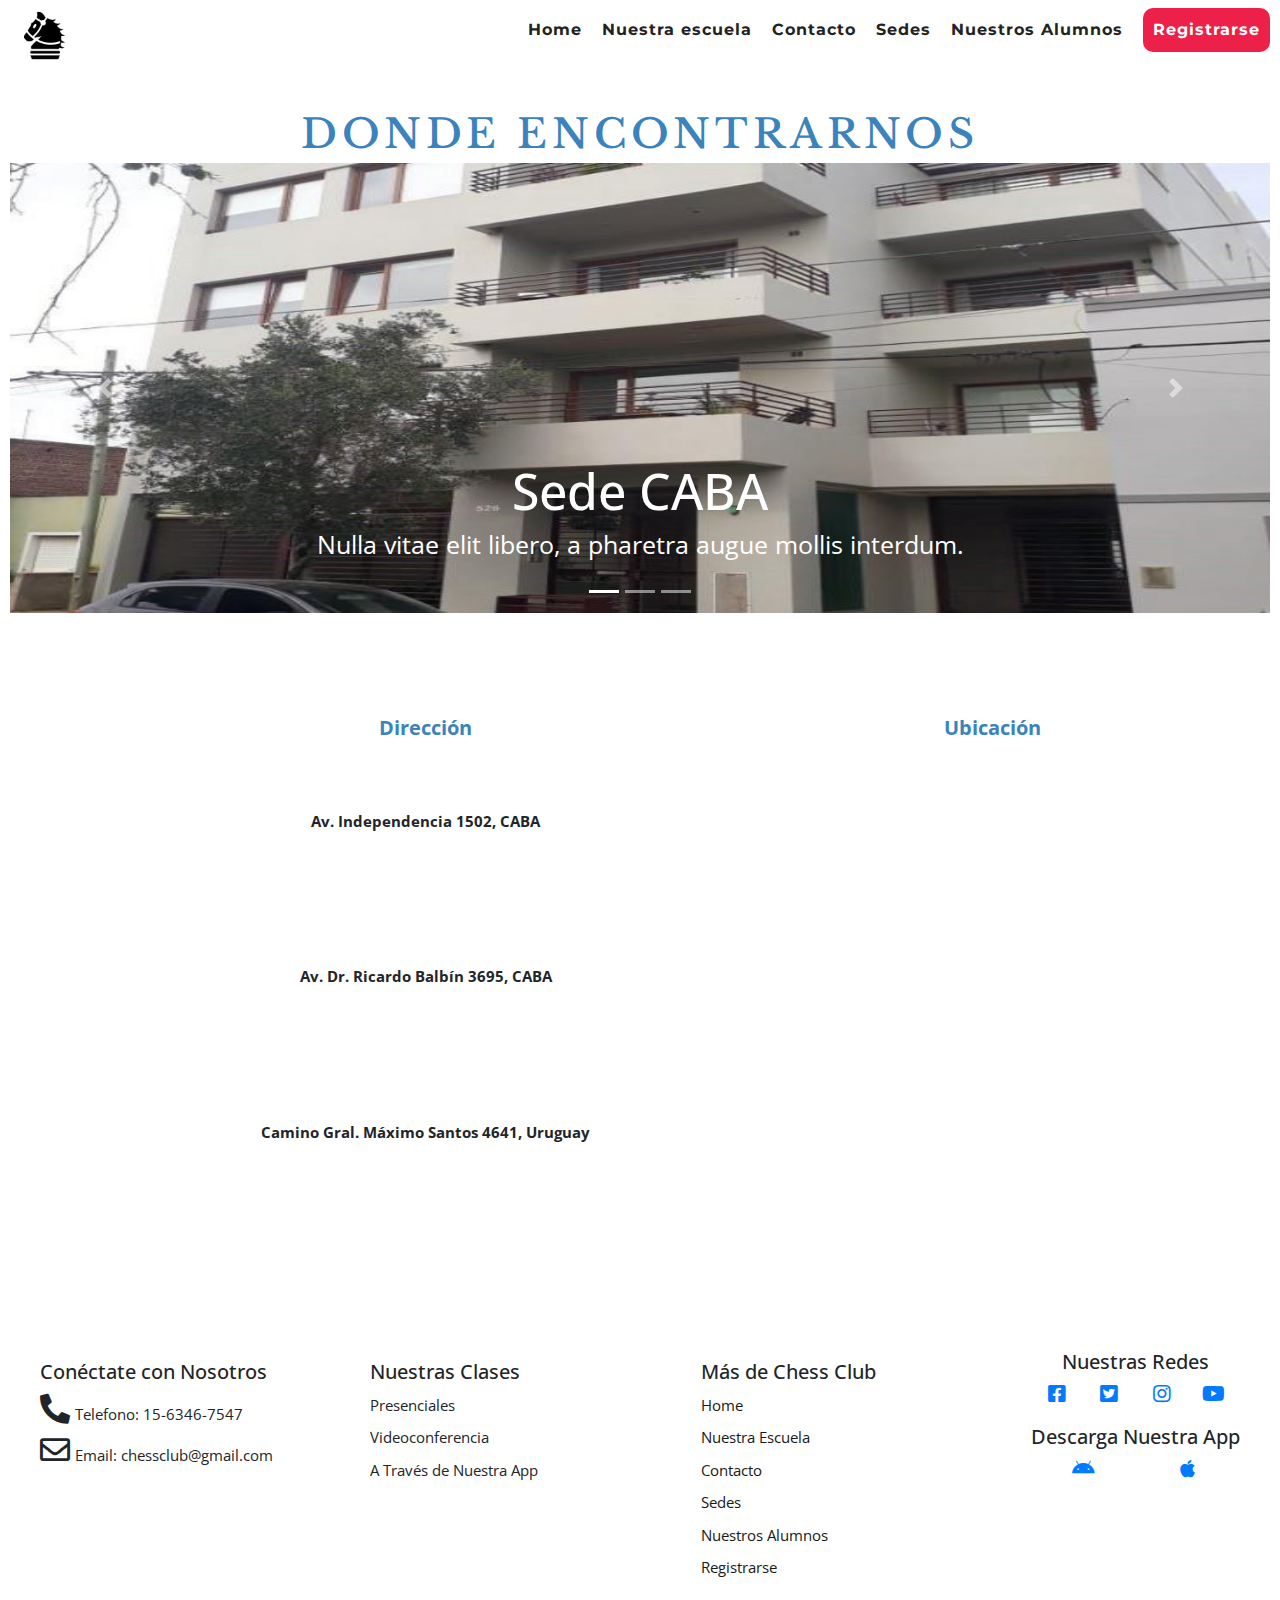
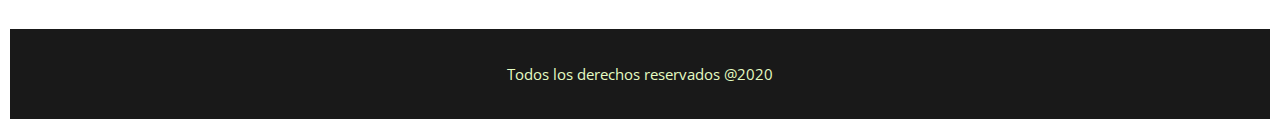
<file: sedes.html>
<!DOCTYPE html>
<html lang="en">

<head>
    <meta charset="UTF-8">
    <meta name="viewport" content="width=device-width, initial-scale=1.0">
    <link rel="stylesheet" href="https://stackpath.bootstrapcdn.com/bootstrap/4.5.2/css/bootstrap.min.css"
    integrity="sha384-JcKb8q3iqJ61gNV9KGb8thSsNjpSL0n8PARn9HuZOnIxN0hoP+VmmDGMN5t9UJ0Z" crossorigin="anonymous">
    <link rel="stylesheet" href="css/fontawesome-free-5.14.0-web/css/all.css">
    <link rel="stylesheet" href="css/fontawesome-free-5.14.0-web/css/fontawesome.css">
    <link rel="stylesheet" href="css/fontawesome-free-5.14.0-web/css/regular.css">
    <link rel="stylesheet" href="css/fontawesome-free-5.14.0-web/css/solid.css">
    <link rel="icon" href="img/favicon.png">
    <link rel="stylesheet" href="css/shared.css">
    <link rel="stylesheet" href="css/sedes.css">
    <title>Chess club</title>
</head>

<body>
    <header class="header">
        <a href="index.html" class="header__link">
            <img src="img/logo.png" alt="Logo" class="header__logo">
        </a>
        <nav class="header-nav">
            <ul class="nav__items">
                <li class="nav__item">
                    <a cla href="index.html" class="nav__link">Home</a>
                </li>
                <li class="nav__item">
                    <a cla href="about.html" class="nav__link">Nuestra escuela</a>
                </li>
                <li class="nav__item">
                    <a cla href="contact.html" class="nav__link">Contacto</a>
                </li>
                <li class="nav__item">
                    <a cla href="#" class="nav__link">Sedes</a>
                </li>
                <li class="nav__item">
                    <a cla href="alumnos.html" class="nav__link">Nuestros Alumnos</a>
                </li>
                <li class="nav__item nav__item--cta">
                    <a cla href="register.html" class="nav__link">Registrarse</a>
                </li>
            </ul>
        </nav>
    </header>

    <main class="sedes">
        <h1 class="main-title sedes__title">Donde encontrarnos</h1>
        
        <div id="carouselExampleCaptions" class="carousel slide" data-ride="carousel">
            <ol class="carousel-indicators">
                <li data-target="#carouselExampleCaptions" data-slide-to="0" class="active"></li>
                <li data-target="#carouselExampleCaptions" data-slide-to="1"></li>
                <li data-target="#carouselExampleCaptions" data-slide-to="2"></li>
            </ol>
            <div class="carousel-inner">
                <div class="carousel-item active">
                    <img src="img/sede-1.jpg" class="d-block w-100" alt="Sede CABA">
                    <div class="carousel-caption d-none d-md-block">
                        <h5>Sede CABA</h5>
                        <p>Nulla vitae elit libero, a pharetra augue mollis interdum.</p>
                    </div>
                </div>
                <div class="carousel-item">
                    <img src="img/sede-2.jpg" class="d-block w-100" alt="Sede Córdoba">
                    <div class="carousel-caption d-none d-md-block">
                        <h5>Sede Córdoba</h5>
                        <p>Lorem ipsum dolor sit amet, consectetur adipiscing elit.</p>
                    </div>
                </div>
                <div class="carousel-item">
                    <img src="img/sede-3.webp" class="d-block w-100" alt="Sede Uruguay">
                    <div class="carousel-caption d-none d-md-block">
                        <h5>Sede Uruguay</h5>
                        <p>Praesent commodo cursus magna, vel scelerisque nisl consectetur.</p>
                    </div>
                </div>
            </div>
            <a class="carousel-control-prev" href="#carouselExampleCaptions" role="button" data-slide="prev">
                <span class="carousel-control-prev-icon" aria-hidden="true"></span>
                <span class="sr-only">Previous</span>
            </a>
            <a class="carousel-control-next" href="#carouselExampleCaptions" role="button" data-slide="next">
                <span class="carousel-control-next-icon" aria-hidden="true"></span>
                <span class="sr-only">Next</span>
            </a>
        </div>
        
        
        <table class="sedes__table">
            <tr>
                <th>Dirección</th>
                <th>Ubicación</th>
            </tr>
            <tr>
                <td class="address">Av. Independencia 1502, CABA</td>
                <td class="address"><iframe
                    src="https://www.google.com/maps/embed?pb=!1m18!1m12!1m3!1d3283.4573211370757!2d-58.38665538436307!3d-34.61788177394642!2m3!1f0!2f0!3f0!3m2!1i1024!2i768!4f13.1!3m3!1m2!1s0x95bccad88df61e11%3A0xc364960a307d1e5b!2sAv.%20Independencia%201502-1402%2C%20C1100ABO%20CABA!5e0!3m2!1ses!2sar!4v1599507321995!5m2!1ses!2sar"
                    width="200" height="150" frameborder="0" style="border:0;" allowfullscreen="" aria-hidden="false"
                    tabindex="0"></iframe></td>
            </tr>
            <tr>
                <td class="address">Av. Dr. Ricardo Balbín 3695, CABA</td>
                <td class="address"><iframe
                    src="https://www.google.com/maps/embed?pb=!1m18!1m12!1m3!1d1642.9625632150992!2d-58.48311774195655!3d-34.55545108610928!2m3!1f0!2f0!3f0!3m2!1i1024!2i768!4f13.1!3m3!1m2!1s0x95bcb6925d864dcb%3A0xf7efec86f55b000a!2sAv.%20Dr.%20Ricardo%20Balb%C3%ADn%203695%2C%20C1430%20CABA!5e0!3m2!1ses!2sar!4v1599507476085!5m2!1ses!2sar"
                    width="200" height="150" frameborder="0" style="border:0;" allowfullscreen="" aria-hidden="false"
                    tabindex="0"></iframe></td>
            </tr>
            <tr>
                <td class="address">Camino Gral. Máximo Santos 4641, Uruguay</td>
                <td class="address"><iframe
                    src="https://www.google.com/maps/embed?pb=!1m18!1m12!1m3!1d3274.969776436696!2d-56.20602658253514!3d-34.83185241574314!2m3!1f0!2f0!3f0!3m2!1i1024!2i768!4f13.1!3m3!1m2!1s0x95a1d4d57eb75165%3A0xa6a8a59451cb883f!2sCamino%20Gral.%20M%C3%A1ximo%20Santos%204641-4603%2C%20Montevideo%2C%20Departamento%20de%20Montevideo%2C%20Uruguay!5e0!3m2!1ses!2sar!4v1599507587515!5m2!1ses!2sar"
                    width="200" height="150" frameborder="0" style="border:0;" allowfullscreen="" aria-hidden="false"
                    tabindex="0"></iframe></td>
            </tr>
        </table>
        
        <section class="contact">
            <nav class="contact-list">
                <ul class="contact__items">
                    <li class="contact__item">
                        <h3 class="contact__title contact__title">
                            Conéctate con Nosotros
                        </h3>
                    </li>
                    <li class="contact__item">
                        <i class="fas fa-phone-alt fa-2x"></i>
                        <span class="contact__number">Telefono: 15-6346-7547</span>
                    </li>
                    <li class="contact__item">
                        <i class="far fa-envelope fa-2x"></i>
                        <span class="contact__email">Email: chessclub@gmail.com</span>
                    </li>
                </ul>
            </nav>
        
            <nav class="recursos">
                <ul class="recursos__items">
                    <li class="recursos__item">
                        <h3 class="contact__title recursos__title">
                            Nuestras Clases
                        </h3>
                    </li>
                    <li class="recursos__item">
                        <span class="recursos">Presenciales</span>
                    </li>
                    <li class="recursos__item">
                        <span class="recursos">Videoconferencia</span>
                    </li>
                    <li class="recursos__item">
                        <span class="recursos">A Través de Nuestra App</span>
                    </li>
                </ul>
            </nav>
        
            <nav class="subnavbar">
                <ul class="contact__items">
                    <li class="contact__item">
                        <h3 class="contact__title contact__title">Más de Chess Club</h3>
                    </li>
                    <li class="contact__item">
                        <a href="#">Home</a>
                    </li>
                    <li class="contact__item">
                        <a href="about.html">Nuestra Escuela</a>
                    </li>
                    <li class="contact__item">
                        <a href="contact.html">Contacto</a>
                    </li>
                    <li class="contact__item">
                        <a href="sedes.html">Sedes</a>
                    </li>
                    <li class="contact__item">
                        <a href="alumnos.html">Nuestros Alumnos</a>
                    </li>
                    <li class="contact__item contact__item--cta">
                        <a href="register.html">Registrarse</a>
                    </li>
                </ul>
            </nav>
        
            <nav class="social-media">
                <h3 class="contact__title social-media__title">Nuestras Redes</h3>
                <ul class="social-media__items">
                    <li class="social-media__item"><a href="https://www.facebook.com"><i
                                class="fab fa-facebook-square fa-2x"></i></a></li>
                    <li class="social-media__item"><a href="https://www.twitter.com"><i
                                class="fab fa-twitter-square fa-2x"></i></a></li>
                    <li class="social-media__item"><a href="https://www.instagram.com"><i
                                class="fab fa-instagram fa-2x"></i></a></li>
                    <li class="social-media__item"><a href="https://www.youtube.com"><i class="fab fa-youtube fa-2x"></i></a>
                    </li>
                </ul>
                <h3 class="contact__title contact-app__title">
                    Descarga Nuestra App
                </h3>
                <ul class="social-media__items">
                    <li class="social-media__item"><a href="#"><i class="fab fa-android fa-2x"></i></a></li>
                    <li class="social-media__item"><a href="#"><i class="fab fa-apple fa-2x"></i></a></li>
                </ul>
            </nav>
        </section>
    </main>
        
    <footer id="footer">
        <p class="footer__copyright">Todos los derechos reservados @2020</p>
    </footer>


    <script src="https://code.jquery.com/jquery-3.5.1.slim.min.js"
        integrity="sha384-DfXdz2htPH0lsSSs5nCTpuj/zy4C+OGpamoFVy38MVBnE+IbbVYUew+OrCXaRkfj"
        crossorigin="anonymous"></script>
    <script src="https://cdn.jsdelivr.net/npm/popper.js@1.16.1/dist/umd/popper.min.js"
        integrity="sha384-9/reFTGAW83EW2RDu2S0VKaIzap3H66lZH81PoYlFhbGU+6BZp6G7niu735Sk7lN"
        crossorigin="anonymous"></script>
    <script src="https://stackpath.bootstrapcdn.com/bootstrap/4.5.2/js/bootstrap.min.js"
        integrity="sha384-B4gt1jrGC7Jh4AgTPSdUtOBvfO8shuf57BaghqFfPlYxofvL8/KUEfYiJOMMV+rV"
        crossorigin="anonymous"></script>
</body>

</html>
</file>
<file: css/shared.css>
@import url('https://fonts.googleapis.com/css2?family=Open+Sans:wght@300;400;700&display=swap');
@import url('https://fonts.googleapis.com/css2?family=Libre+Baskerville:ital@1&display=swap');
@import url('https://fonts.googleapis.com/css2?family=Montserrat:wght@400;700&display=swap');
:root {
    --main-black: #191919;
    --main-blue-light: #547980 ;
    --main-blue-dark: #3B83BD ;
    --main-cyan: #45ADA8;
    --main-green: #9DE0AD;
    --main-white: #E5FCC2;
    --main-red: #EC2049;
}


* {
    box-sizing: border-box;
    margin: 0;
    padding: 0;
}

html {
    font-size: 62.5%;
}

main {
 
}

body {
    padding: 1rem;
    text-align: center;
    font-family: 'Open Sans', sans-serif;

    min-height: 100vh;
}

.header {
    width: 100%;
    height: 7rem;
    position: fixed;
    top: 0;
    left: 0;
    display: flex;
    justify-content: space-between;
    align-items: center;
    background-color: #fff;
    z-index: 100;
}

/*LOGO*/

.header__link {
}

.header__logo    {
    flex: 0 0 5%; /*Ancho del logo*/
    height: 5rem;
    margin-left: 2rem;
}


/*NAVBAR*/

.header-nav {
    align-self: stretch;
    
    display: flex;
}

.nav__items {
    display: flex;
    list-style: none;
    align-self: stretch;
    
}

.nav__item {
    margin: 0 1rem;
    align-self: center;
}


.nav__link {
    font-size: 1.6rem;
    font-family: 'Montserrat', serif;
    font-weight: 700;
    letter-spacing: .1rem;
    text-decoration: none;
    color: #222;
    cursor: pointer;
}

.nav__link:hover {
    color: rgba(34, 34, 34, .5);
    text-decoration: none;
}

.nav__item--cta {
    padding: 1rem;
    border-radius: 10px;
    color: #fff;
    background-color: #EC2049;
    animation: accion 600ms 3s 8;
}

.nav__item--cta a {
    color: #fff;
}

.nav__item--cta .nav__link:hover {
    color: #fff;
}

@keyframes accion {
    0% {
        transform: rotateZ(0);
    }

    50% {
        transform: rotateZ(-10deg);
    }

    100% {
        transform: rotateZ(10deg);
    }
}


/* Main Content */

.main-title {
    text-align: center;
    font-family: 'Libre Baskerville', serif;

    font-size: 4rem;
    letter-spacing: .5rem;
    color: var(--main-blue-dark);
    text-transform: uppercase;
}

.subtitle {
    font-size: 3rem;
    letter-spacing: 1rem;
    text-transform: uppercase;
    font-weight: 700;
    color: var(--main-blue-dark);    
}


/* Section Information */
.contact {
    padding: 4rem 3rem;
    width: 100%;
    background-color: #fff;
    display: flex;
    justify-content: space-between;
    align-items: flex-start;
}

.contact__title {
    font-size: 2rem;
    color: var(--main-blue);
}


.contact-list,
.recursos,
.subnavbar {
    text-align: left;
    flex: 0 0 25%;
}

.contact__number,
.contact__email {
    margin-left: .1rem;
}

.contact__items,
.recursos__items,
.contact__items {
    padding: 0;
}

.contact__item,
.recursos__item,
.contact__item {
    font-size: 1.5rem;
    list-style: none;
    margin: 1rem 0;
}

/* Footer navbar */

.contact-nav {
}


.contact__items {
 
}

.contact__item {
 
}

.contact__item a {
    text-decoration: none;
    color: var(--main-black);
}

/* REDES SOCIALES */

.social-media {
    display: inline-block;
}

.social-media__items {
    display: flex;
    justify-content: space-between;
    margin-top: 1rem;
    list-style: none;
    padding: 0;
}

.social-media__item {
    display: block;
    width: 100%;
    color: var(--main-blue);
    margin: 0 1rem;
}

.social-media__item a i {
    color: var(--main-blue);
}

.contact-app__title {
    margin-top: 2rem;
}


/*FOOTER*/
#footer {
    height: 10vh;
    background-color: var(--main-black);
    position: relative;
}

.footer__copyright {
    font-size: 1.5rem;
    position: absolute;
    top: 50%;
    left: 50%;
    transform: translate(-50%, -50%);
    color: #E5FCC2;
}
</file>
<file: css/main.css>
:root {
    --main-black: #191919;
    --main-blue-light: #547980;
    --main-blue-dark: #3B83BD;
    --main-cyan: #45ADA8;
    
    --main-gray-dark: #333;
    --main-gray-light: #888;
    
    --main-green: #9DE0AD;
    --main-white: #E5FCC2;
    --main-red: #EC2049;
}

.main-header {
    background-image: linear-gradient(to left, rgba(84, 121, 128, .8), rgba(59, 131, 189, .8)), url("../img/banner.jpg");
    background-position: center;
    background-size: cover;
    height: 80vh;
    position: relative;
}

.main-nav {
    height: 7rem;

    display: flex;
    justify-content: space-between;
    align-items: center;

    position: relative;
}

.main-header__logo {
    height: 5rem;
    margin-left: 1rem;
}

/* Menú */

.main-header__nav-icon {
    margin-right: 3rem;
    border-radius: 50%;
    width: 5rem;
    height: 5rem;
    min-width: 4rem;
    min-height: 4rem;
    background-color: rgb(255, 255, 255, 0.9);
    cursor: pointer;
}

.main-header__nav-icon img {
    display: inline-block;
    position: relative;
    top: 1rem;
    min-width: 1.5rem;
    width: 3rem;
}

.main-header__nav { 
    height: 80vh;
    position: absolute;
    top: 0;
    right: 0;
    z-index: 100;
    
}

/* Menu list */

.main-nav__items {
    display: flex;
    list-style: none;
    flex-direction: column;
    width: 30rem;
    background-color: #fff;    
}


.main-nav__name {
    display: inline-block;
    width: 100%;
    height: 7rem;
    font-size: 2rem;
    font-weight: 700;
    background: rgba(0,0,0,.9);
    font-family: 'Libre Baskerville', serif;
}

.main-nav__name span {
    color: var(--main-gray-dark);
    display: inline-block;
    color: white;
    width: 100%;
    height: 100%;
    line-height: 7rem; /* Center text vertically */
}

.main-nav__item {

    display: inline-block;
    width: 100%;
    height: 7rem;
    font-size: 1.6rem;
    font-weight: 700;
    text-decoration: none;
    cursor: pointer;
}

.main-nav__link {
    color: var(--main-gray-dark);
    display: inline-block;
    width: 100%;
    height: 100%;
    line-height: 7rem; /* Center text vertically */
}

.main-nav__item:hover {
    background-color: rgba(136, 136, 136, .3);
    text-decoration: none;
}

.main-nav__link:hover {
    text-decoration: none;
    color: black;
}


/* To event 'click'*/
.display {
    display: none;
}


/* Título */
.header__text-box {
    width: 80%;

    /*Centro el div del título*/
    display: inline-block;
    position: absolute;
    top: 50%;
    left: 50%;
    transform: translate(-50%, -50%);    
}

.main-title {
    font-size: 6.5rem;
    letter-spacing: .5rem;
    font-weight: 700;
    text-transform: uppercase;
    color: #E5FCC2;
}

.sub-title {
    font-size: 3rem;
    letter-spacing: 1rem;
    color: #E5FCC2;
}


/* SECTION ABOUT */

.section-about {
    padding: 6rem 0;
    background-color: #fff;
}


.about__images {
    margin-top: 15rem;
}

.about__description {
    position: relative;
    margin-top: 5rem;
}

.about__image {
    display: block;
    position: absolute;
    
    max-width: 45rem;
    width: 35rem;
    border-radius: 1rem;
}

.about__image--1 {
    left: 0;
    top: 0;
}

.about__image--2 {
    left: 0rem;
    top: 10rem;
}

.about__image--3 {
    left: 15rem;
    top: 5rem;
}


.about__description {
    background-color: #fff;
}

.description__title {
    margin: 1rem 0;
    text-align: right;
    font-size: 2.5rem;
    letter-spacing: .2rem;
    line-height: 3.6rem;
}

.clase__title {
    font-size: 2rem;
    text-align: right;
    margin-top: 2rem;
    text-transform: capitalize;
    word-spacing: .4rem;
    letter-spacing: .2rem;
    color: #3B83BD;
}

.clase__description {
    line-height: 1.5;
    font-size: 1.4rem;
    text-align: right;
    letter-spacing: .1rem;
}


/* Backdrop */
.backdrop {
    position: fixed;
    z-index: 150;
    top: 0;
    left: 0;
    width: 100vw;
    height: 100vh;
    z-index: 100;
    background: rgba(0, 0, 0, .5);
}

/*Media Query - Tablet - Home Page*/

@media only screen and (max-width: 768px) {

    /* SECTION ABOUT */
    .section-about {
        margin: 5rem 0;
    }

    .about__images {
        display: none;
    }

    .about__image {
        position: static;
        
        max-width: 20rem;
    }

    .description__title {
        text-align: left;
    }

    .clase__title {
        text-align: left;
    }

    .clase__description {
        text-align: left;
    }

    .about__description {
        background-color: #fff;
    }
    
    /* Contact */
    .contact {
        margin: 0;
        flex-wrap: wrap;
        align-items: center;
        padding: 5rem;
        
        display: flex;
        justify-content: space-between;
    }
    
    .contact-list {
        flex: 0 0 40%;
    }
    
    .recursos {
        flex: 0 0 40%;
    }
    
    .subnavbar {
        flex: 0 0 40%;
        
    }
    
    .social-media {
        flex: 1;
    }
    
}

/* Media Query - Smartphones - Home Page */
@media only screen and (max-width: 480px) {
    
    /* Main Title */

    .main-title {
        font-size: 4rem;
        letter-spacing: 1rem;
    }

    .sub-title {
        font-size: 2.5rem;
    }

    /* Menu Section */
    .main-header__nav-icon {
        margin-right: 1rem;
        min-width: 4rem;
        min-height: 4rem;
    }

    .main-header__nav {
        height: 100%;
        width: 100%;
        position: absolute;
        top: 0;
        right: 0;
        z-index: 100;

    }

    /* Menu list */

    .main-nav__items {
        display: flex;
        list-style: none;
        flex-direction: column;
        width: 100%;
        background-color: #fff;
    }

    .main-nav__name {
        height: 7rem;
    }

    .main-nav__name span {
        line-height: 7rem;/* Center text vertically */
    }

    .main-nav__item {
        height: 5rem;
    }

    .main-nav__link {
        line-height: 5rem; /* Center text vertically */
    }

    /* Contact Section */
    .contact {
        display: flex;
        flex-direction: column;
        text-align: center;
    }

    .contact > * {
        text-align: center;
        margin-bottom: 2rem;
    }

    #footer {
        width: 100%;
    }
    
}
</file>
<file: css/about.css>
.main {
    background: linear-gradient(to left, rgba(243, 25, 25, 0.95) 99%, rgba(12, 12, 12, .95)) 100%, url("../img/about.jpg");
    background-size: cover;
    background-position: center;
}

.about {
    padding: 10rem;
}

.main-title__about,
.card__title {
    color: #fff;
}

/*CARD*/

.cards {
    max-width: 90rem;
    display: flex;
    flex-wrap: wrap;
    justify-content: space-between;
    margin: 0 auto;
}

.about__card {
    max-width: 30rem;
    margin: 5rem 3rem;
}

.card__title {
    font-size: 2.5rem;
    text-align: center;
    margin-bottom: 1.5rem;
}

.card__description {
    font-size: 1.5rem;
    font-weight: 300;
    line-height: 2rem;
    color: #fff;
}


@media only screen and (max-width: 768px) {
    .cards {
        max-width: 90rem;
        display: flex;
        flex-wrap: wrap;
        justify-content: space-between;
        margin: 0 auto;
    }
    
    .about__card {
        max-width: 30rem;
        margin: 5rem 3rem;
    }
    
    .card__title {
        font-size: 2.5rem;
        text-align: center;
        margin-bottom: 1.5rem;
    }
    
    .card__description {
        font-size: 1.5rem;
        font-weight: 300;
        line-height: 2rem;
        color: #fff;
    }

}
</file>
<file: css/alumnos.css>
main {
    padding-top: 10rem;
}

/* Alumnos*/
.alumnos {
    padding: 2rem 5rem;
}

.alumnos__title {

}

.alumnos__paragraph {
    font-size: 2rem;
    text-align: left;
    line-height: 1.5;
}

.alumnos__paragraph:not(:last-child) {
    margin-bottom: 2rem;
}




/* Section Comments*/
.comments {
    margin-bottom: 10rem;
}

.comments__title {
    margin-top: 10rem;
}

.cards {
    display: flex;
    justify-content: space-between;
    margin-top: 5rem;
}

.flip-card {
    background-color: transparent;
    max-width: 40rem;
    width: 30%;
    height: 45rem;
    perspective: 1000px;
}

.flip-card-inner {
  position: relative;
  width: 100%;
  height: 100%;
  text-align: center;
  transition: transform 0.5s;
  transform-style: preserve-3d;
  box-shadow: 0 4px 8px 0 rgba(0,0,0,0.2);
}

.flip-card:hover .flip-card-inner {
  transform: rotateY(180deg);
}

.card__side--front, .card__side--back {
  position: absolute;
  width: 100%;
  height: 100%;
  -webkit-backface-visibility: hidden;
  backface-visibility: hidden;
}

.card__side--front {
    background-color: #bbb;
    color: black;
}

.card__picture {
    max-width: 50rem;  /* Tiene que coincidir con el de .flip-card */
    width: 100%;  /* w y h van obligatoriamente para que se vea la img por ser absolute*/
    height: 100%;
    
    background-size: cover;
    background-position: center;
    
}

.card__picture--1 {
    background-image: url('../img/card1.jpg');
}

.card__picture--2 {
    background-image: url('../img/card2.jpg');
}

.card__picture--3 {
    background-image: url('../img/card3.jpg');
}


.card__items {
    padding: .8rem;
    margin: 0;
    position: absolute;
    bottom: 0;
    list-style: none;
    width: 100%;
    background-color: rgba(255,255,255,0.7);
    color: var(--main-black);
}

.card__item {

}

.card__item--name {
    font-size: 2rem;
    text-transform: capitalize;
}

.card__item--age {
    font-size: 1rem;
}

.card__side--back {
    padding: 3rem 2rem;
    text-align: left;
    line-height: 2.0rem;
    background-image: linear-gradient(to right bottom, rgba(84, 121, 128), rgba(59, 131, 189));
    color: white;
    transform: rotateY(180deg);
}

.card__side--back p {
    font-size: 1.5rem;
    line-height: 2;
    text-transform: uppercase;
}

/* Button */
.cta {
    margin-top: 5rem;

}

.btn {
    padding: 2.5rem 5rem;
    border-radius: 100px;
    border: none;
    background-image: linear-gradient(to right bottom, rgba(84, 121, 128), rgba(59, 131, 189));;
    transition: all .2s;
    outline: none;
}

.btn:hover {
    transform: scale(1.05);
}

.btn:focus {
    transform: scale(1.03);
}

.btn__text {
    font-size: 1.5rem;
    font-weight: 400;
    color: #fff;
    text-transform: uppercase;   
}
</file>
<file: css/contact.css>
.content {
    min-height: 60vh;
    padding: 10rem 5rem;
}

.content__title {
    text-align: left;
}

.content__description {
    font-size: 2rem;
    text-align: left;
}
</file>
<file: css/register.css>
@import url('https://fonts.googleapis.com/css2?family=Open+Sans:wght@300;400;700&display=swap');


body {
    text-align: left;
    font-family: 'Open Sans', sans-serif;
}


.register {
    margin-top: 1rem;
    padding: 2rem;
}

.content {
    padding: 10rem 5rem;
}

.register-title {
    text-align: center;
}

.register-form {
    padding: 1rem;
}

.register-form__boxes {
    display: flex;
    justify-content: space-between;
}

.register-form__box1,
.register-form__box2 {
    width: 48%;
}

label {
    font-size: 1.5rem;
}

.register-form label, 
.register-form input {
    font-weight: 400;
    display: block;
    margin-top: .8rem;
    width: 100%;
}

.register-form input {
    height: 4.5rem;
    font-size: 2rem;
    font-weight: 400;
    margin-top: .5rem;
    
}

.register-form label[for=link] {
    margin-top: 2rem;
}


/* Radio buttons (Genre) */

.register-form input[id=genero],
.register-form label[for=genero] {
    margin-top: 2rem;
    height: 1rem;
    width: 5rem;
    display: inline-block;
    width: auto;
}

.radio-text {
    display: inline-block;
    font-size: 1.5rem;
    margin-left: .3rem;
}


/* Level options */

.register-form label[for=level] {
    display: inline-block;
    width: auto;
    margin-top: 2rem;
}

.register-form select {
    margin-left: .5rem;
    width: 20%;
    padding: .2rem;
}

/* Comments box */

.register-form__comments{
    margin-top: 2rem;
}

.register-form__comments-box{
    margin-top: 1rem;
    width: 100%;
}


/* Submit Button */

.register-form input[type=submit] {
    margin: 2rem auto;
    text-align: center;
    width: 50%;
    background-color: var(--main-blue-dark);
    border: none;
    border-radius: 10px;
    outline: none;
    cursor: pointer;
    color: #fff;
    font-weight: 700;
}
</file>
<file: css/sedes.css>
main {
    padding-top: 10rem;
}

.carousel-item img {
    max-height: 45rem ;
}

.carousel-caption h5 {
    font-size: 5rem;
}

.carousel-caption p {
    font-size: 2.5rem;
}


/* Table */

.sedes__table {
    width: 90%;
    margin: 10rem auto;
}

th {
    font-size: 2rem;
    color: var(--main-blue-dark);
}

.address {
    padding: 0;
    font-size: 1.5rem;
    font-weight: 700;
    max-width: 40rem;
}

tr:not(:last-child) {
    margin-bottom: 1rem;
}
</file>
<file: css/fontawesome-free-5.14.0-web/css/regular.css>
/*!
 * Font Awesome Free 5.14.0 by @fontawesome - https://fontawesome.com
 * License - https://fontawesome.com/license/free (Icons: CC BY 4.0, Fonts: SIL OFL 1.1, Code: MIT License)
 */
@font-face {
  font-family: 'Font Awesome 5 Free';
  font-style: normal;
  font-weight: 400;
  font-display: block;
  src: url("../webfonts/fa-regular-400.eot");
  src: url("../webfonts/fa-regular-400.eot?#iefix") format("embedded-opentype"), url("../webfonts/fa-regular-400.woff2") format("woff2"), url("../webfonts/fa-regular-400.woff") format("woff"), url("../webfonts/fa-regular-400.ttf") format("truetype"), url("../webfonts/fa-regular-400.svg#fontawesome") format("svg"); }

.far {
  font-family: 'Font Awesome 5 Free';
  font-weight: 400; }
</file>
<file: css/fontawesome-free-5.14.0-web/css/solid.css>
/*!
 * Font Awesome Free 5.14.0 by @fontawesome - https://fontawesome.com
 * License - https://fontawesome.com/license/free (Icons: CC BY 4.0, Fonts: SIL OFL 1.1, Code: MIT License)
 */
@font-face {
  font-family: 'Font Awesome 5 Free';
  font-style: normal;
  font-weight: 900;
  font-display: block;
  src: url("../webfonts/fa-solid-900.eot");
  src: url("../webfonts/fa-solid-900.eot?#iefix") format("embedded-opentype"), url("../webfonts/fa-solid-900.woff2") format("woff2"), url("../webfonts/fa-solid-900.woff") format("woff"), url("../webfonts/fa-solid-900.ttf") format("truetype"), url("../webfonts/fa-solid-900.svg#fontawesome") format("svg"); }

.fa,
.fas {
  font-family: 'Font Awesome 5 Free';
  font-weight: 900; }
</file>
